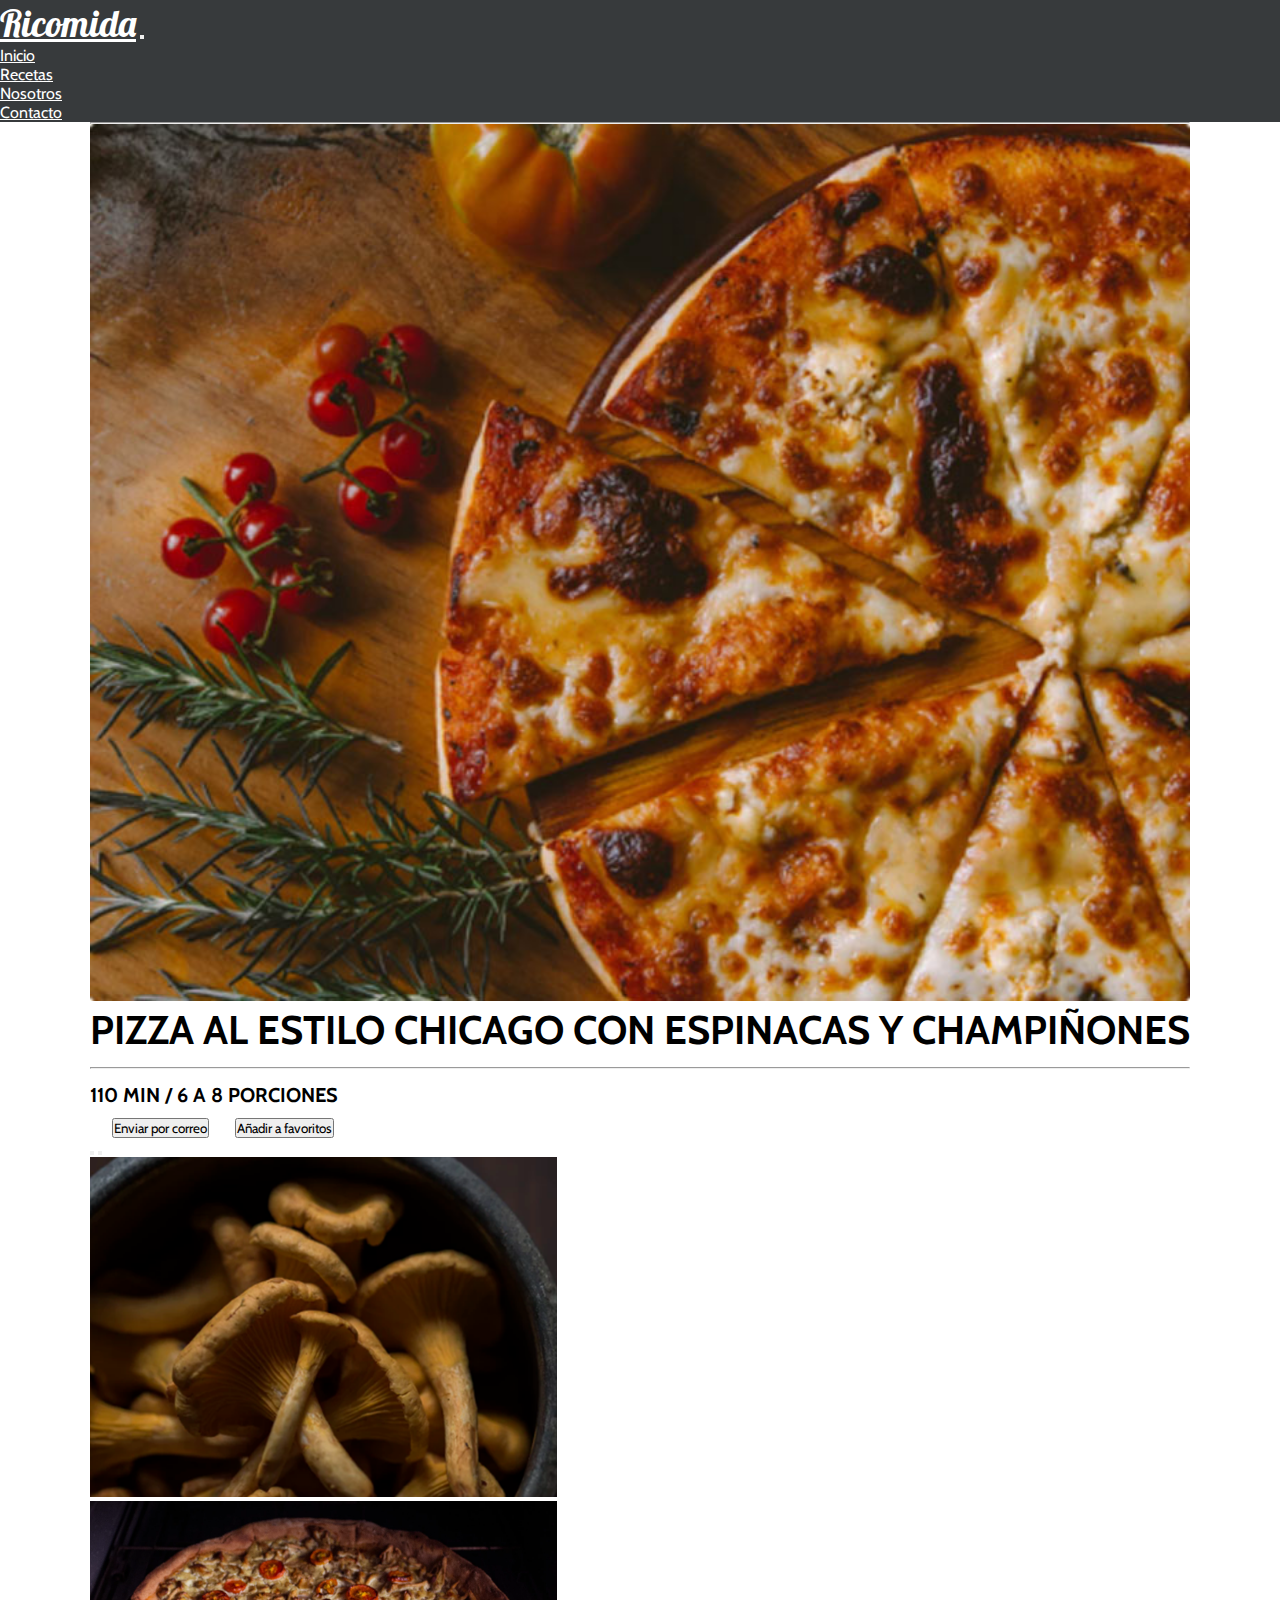
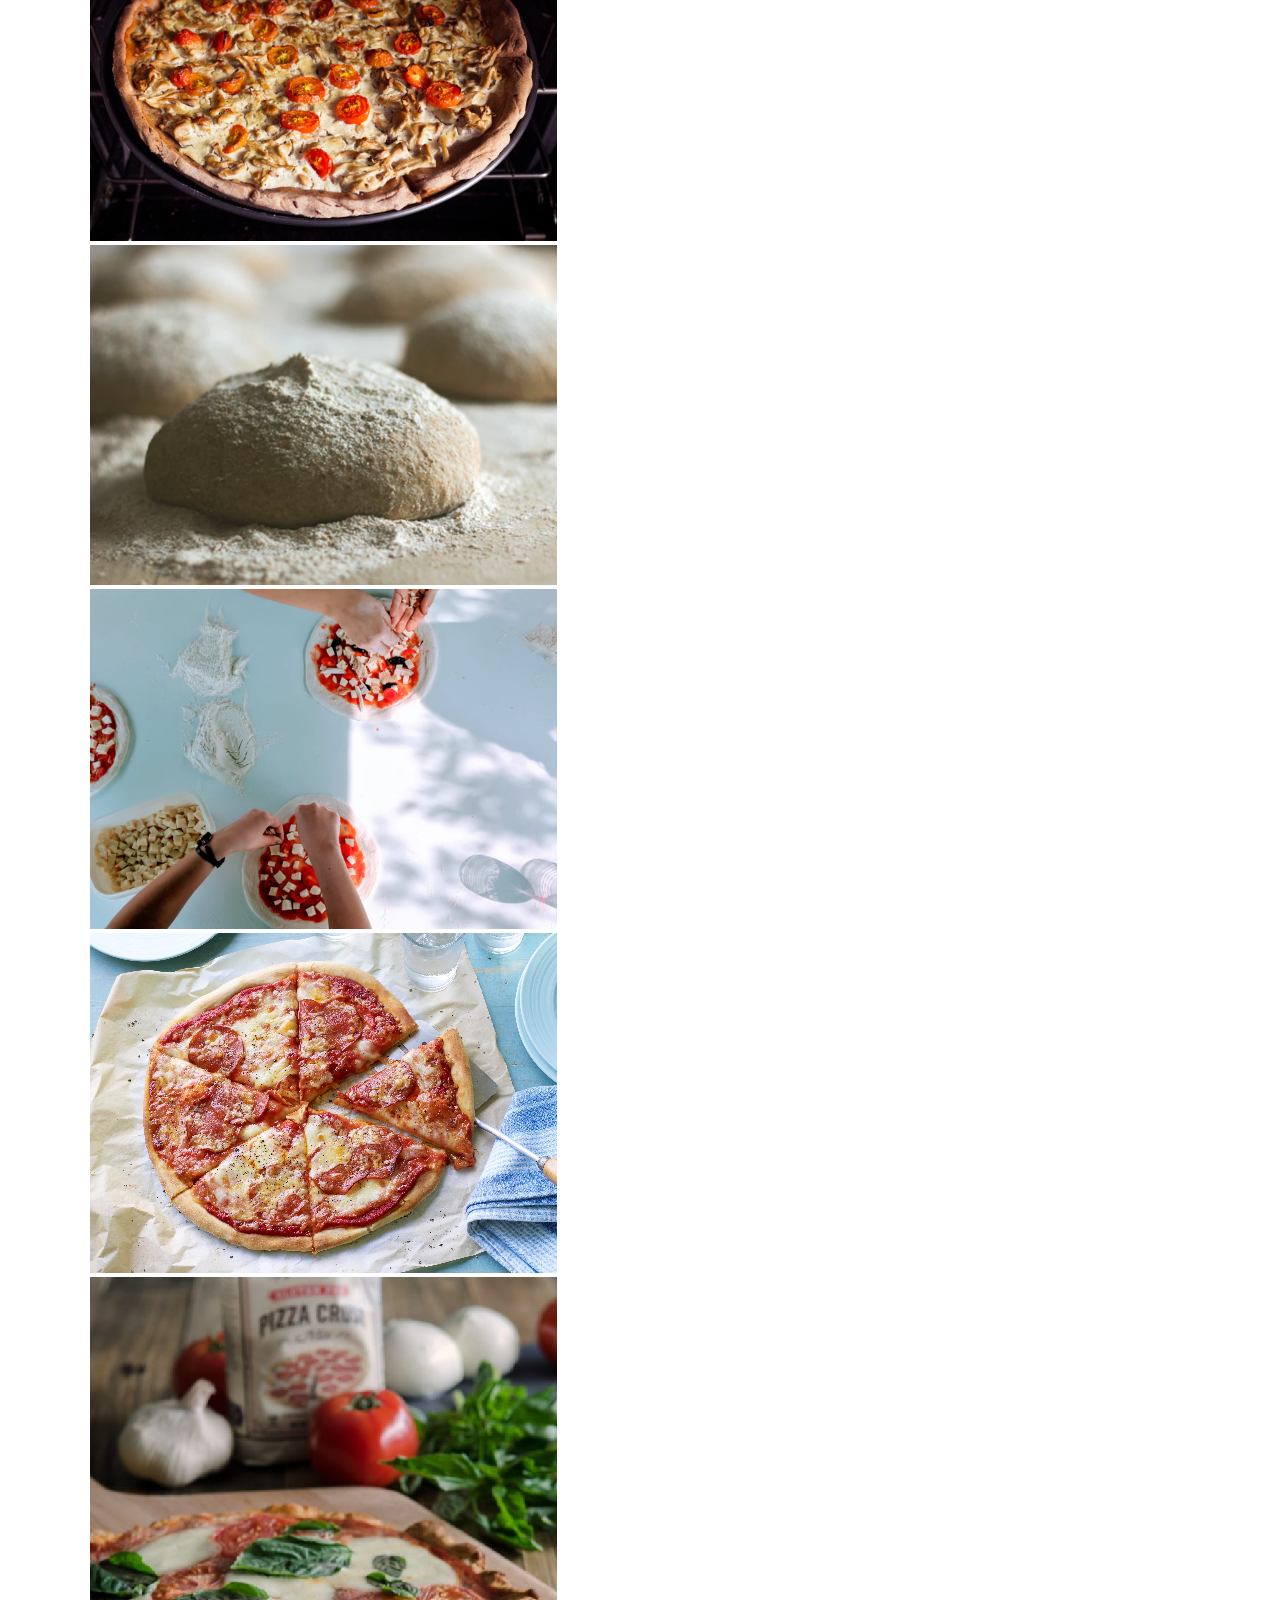
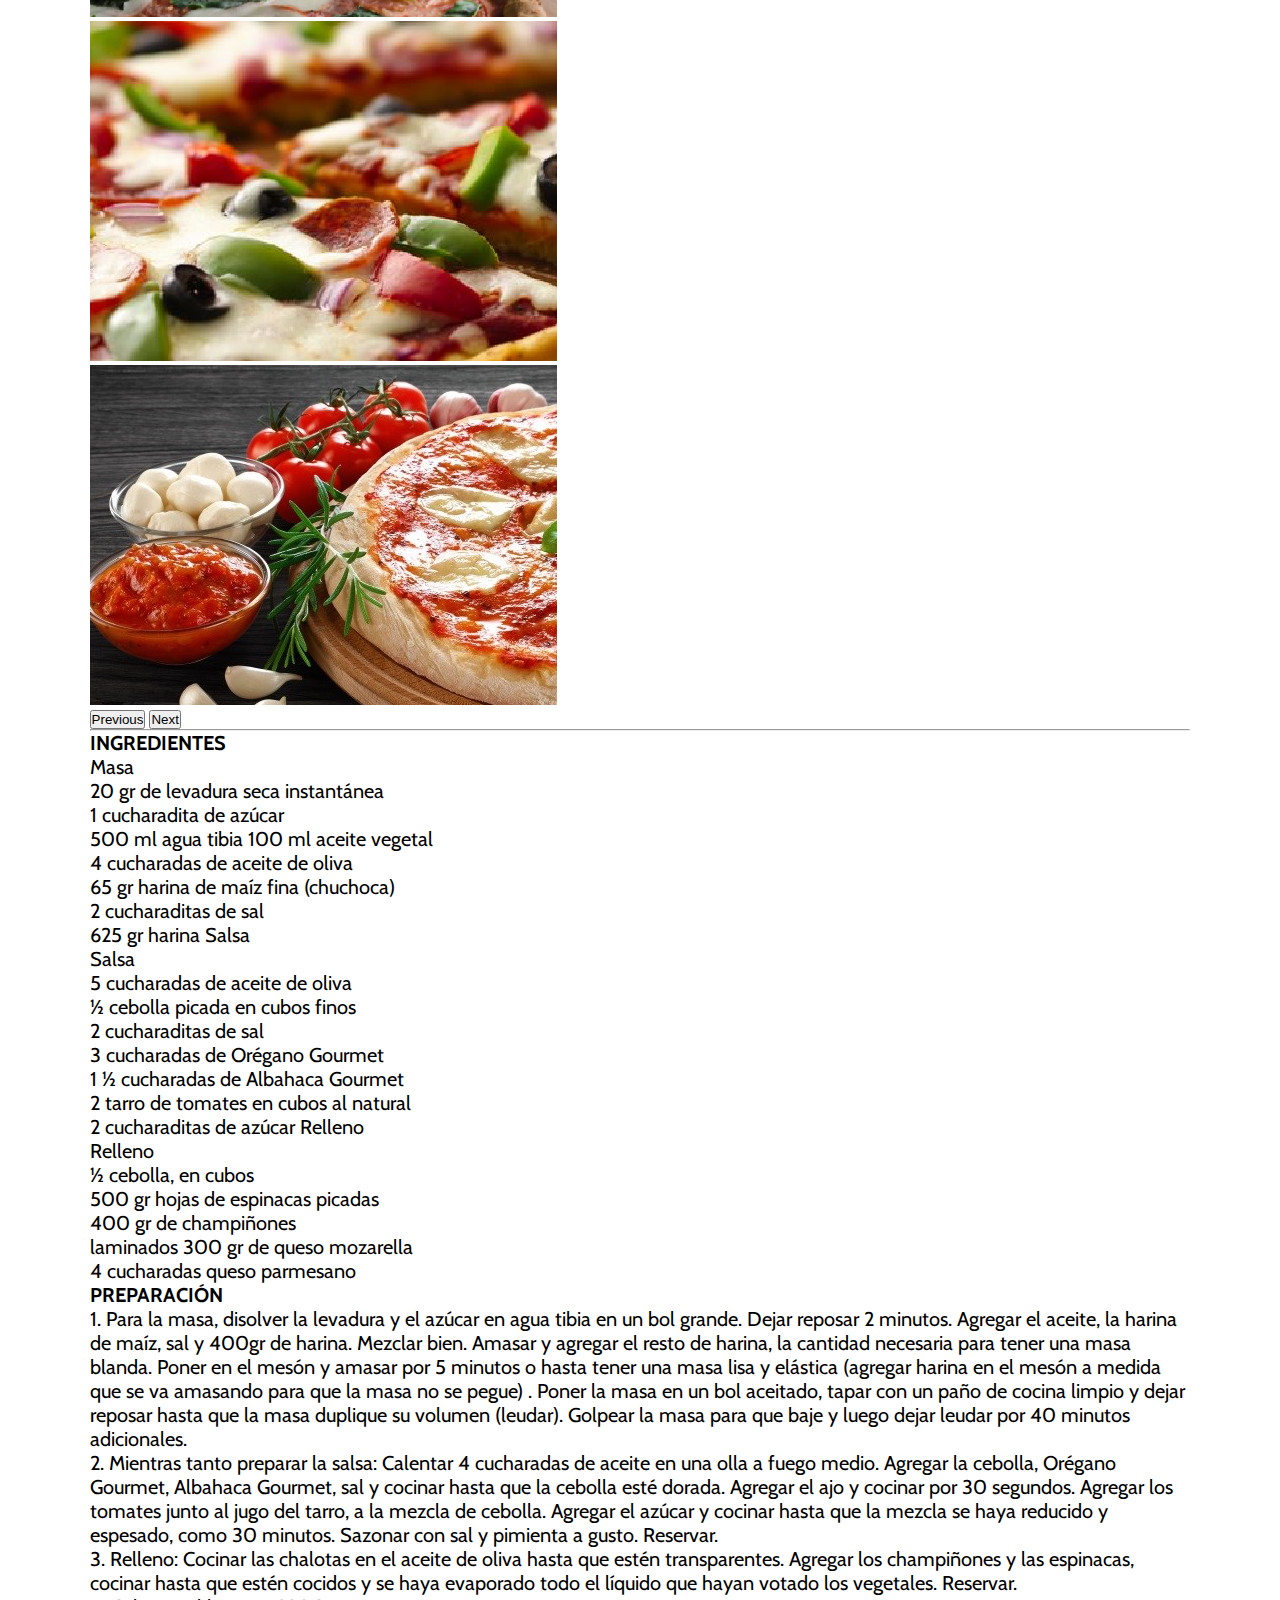
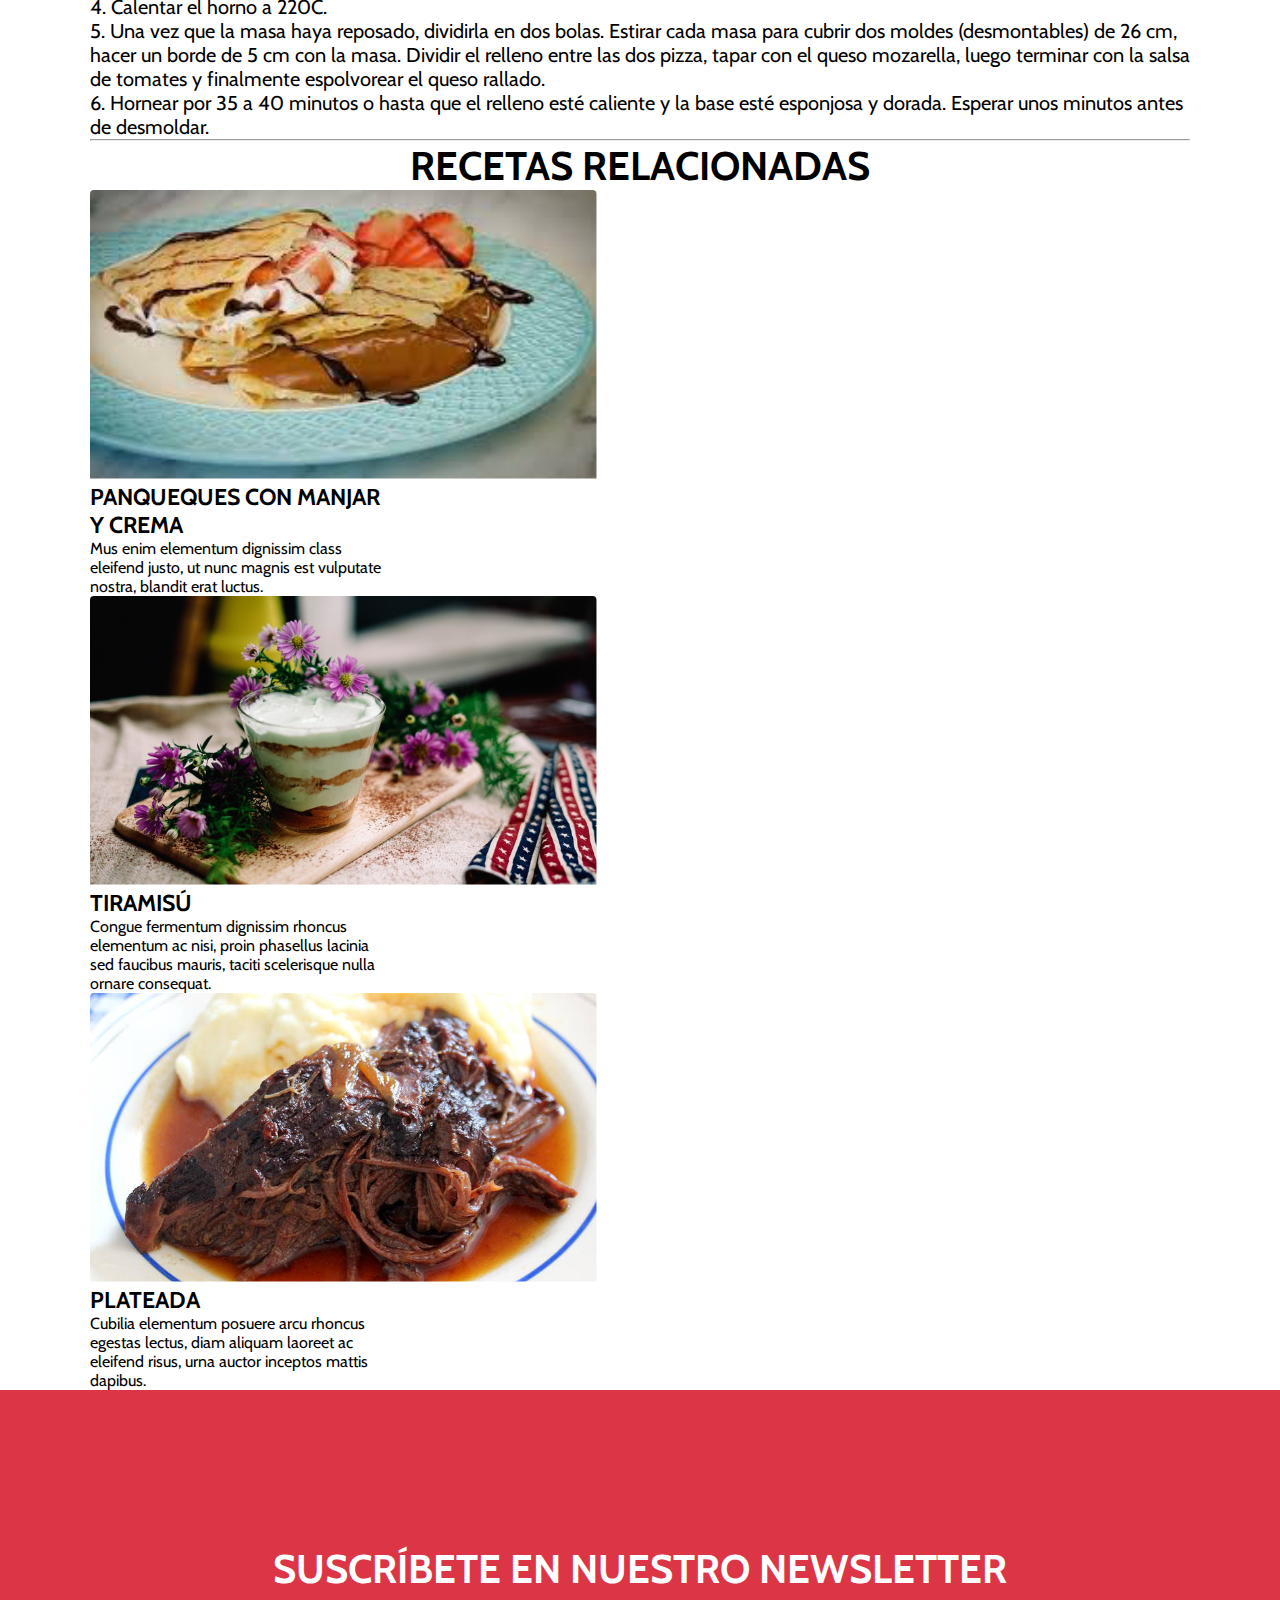
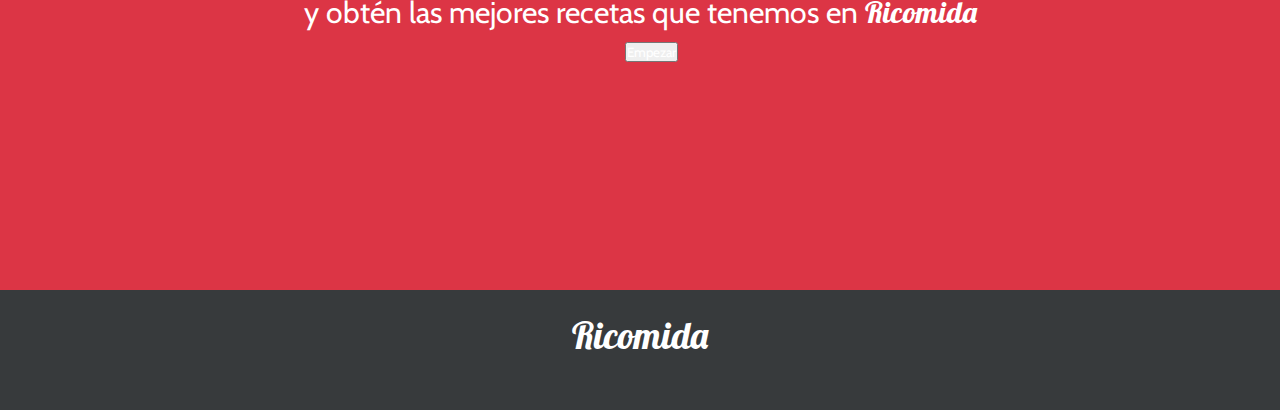
<file: index.html>
<!DOCTYPE html>
<html lang="es">

<head>
    <meta charset="UTF-8">
    <meta http-equiv="X-UA-Compatible" content="IE=edge">
    <meta name="viewport" content="width=device-width, initial-scale=1.0">
    <!-- CDN BOOTSTRAP -->
    <link href="https://cdn.jsdelivr.net/npm/bootstrap@5.1.3/dist/css/bootstrap.min.css" rel="stylesheet"
        integrity="sha384-1BmE4kWBq78iYhFldvKuhfTAU6auU8tT94WrHftjDbrCEXSU1oBoqyl2QvZ6jIW3" crossorigin="anonymous">
    <!-- GOOGLE FONTS -->
    <link href="https://fonts.googleapis.com/css2?family=Cabin&display=swap" rel="stylesheet">
    <link
        href="https://fonts.googleapis.com/css2?family=Cabin:wght@700&family=Lobster&family=Open+Sans:wght@700&family=Roboto:wght@500&display=swap"
        rel="stylesheet">
    <link href="https://fonts.googleapis.com/css2?family=Cabin:wght@700&family=Lobster&display=swap" rel="stylesheet">
    <!-- CSS -->
    <link rel="stylesheet" href="assets\css\style.css">
    <title>Ricomida</title>
</head>

<body>
    <nav class="inicio navbar navbar-expand-lg navbar-dark pe-lg-5" style="background-color: #373A3C">
        <div class="container-fluid px-lg-5 mx-lg-5 pe-4">
            <a class="navbar-brand ms-lg-5 ps-lg-5 ps-3" href="#">Ricomida</a>
            <button class="navbar-toggler" type="button" data-bs-toggle="collapse"
                data-bs-target="#navbarSupportedContent" aria-controls="navbarSupportedContent" aria-expanded="false"
                aria-label="Toggle navigation">
                <span class="navbar-toggler-icon"></span>
            </button>
            <div class="collapse navbar-collapse" id="navbarSupportedContent">
                <ul class="navbar-nav ms-auto mb-2 mb-lg-0">
                    <li class="nav-item">
                        <a class="nav-link" aria-current="page" href="#">Inicio</a>
                    </li>
                    <li class="nav-item">
                        <a class="nav-link" href="#recetas">Recetas</a>
                    </li>
                    <li class="nav-item">
                        <a class="nav-link" href="/Nosotros.html">Nosotros</a>
                    </li>
                    <li class="nav-item">
                        <a class="nav-link" href="/Contacto.html">Contacto</a>
                    </li>
                </ul>
            </div>
        </div>
    </nav>

    <!-- MENU PPAL -->
    <header>
        <div class="container pb-4">
            <div class="row">
                <div class="col-12 col-lg-6 img-fluid pt-4">
                    <hr class="hr d-lg-none">
                    <img src="assets\img\principal.jpg" class="img_ppal" alt="rico_pizza">
                </div>
                <div class="col-12 col-lg-6 pt-3 pt-lg-5">
                    <h1 class="text-center text-lg-start mt-4 mb-4 me-lg-5 pe-lg-5">PIZZA AL ESTILO CHICAGO CON
                        ESPINACAS Y CHAMPIÑONES</h1>
                    <hr class="hr_top">
                    <p class="title_2 text-center text-lg-start">110 MIN / 6 A 8 PORCIONES</p>
                    <div class="row mx-auto">
                        <div class="col ps-lg-0 pt-3">
                            <button type="button" class="btn btn-outline-secondary top-50 btn-lg ms-lg-0 enviar"
                                data-toggle="tooltip" data-placement="bottom"
                                title="Presiona para enviar a tu correo">Enviar por correo
                            </button>
                            <button type="button" class="btn btn-outline-secondary top-50 btn-lg boton1"
                                data-toggle="tooltip" data-placement="right"
                                title="Agrega esta receta a tus favoritos">Añadir a favoritos
                            </button>
                        </div>
                    </div>
                </div>
            </div>
        </div>
    </header>

    <!-- CAROUSEL -->
    <div class="container">
        <div class="row justify-content-center">
            <div class="col-lg-12 py-5 pb-0 d-none d-lg-block">
                <div id="carouselExampleIndicators" class="carousel slide" data-bs-ride="carousel">
                    <div class="carousel-indicators">
                        <button type="button" data-bs-target="#carouselExampleIndicators" data-bs-slide-to="0"
                            class="active" aria-current="true" aria-label="Slide 1"></button>
                        <button type="button" data-bs-target="#carouselExampleIndicators" data-bs-slide-to="1"
                            aria-label="Slide 2"></button>
                    </div>
                    <div class="carousel-inner">
                        <div class="carousel-item active">
                            <div class="row">
                                <div class="col-3">
                                    <img src="assets\img\slider-1.png" class="d-block w-100" alt="...">
                                </div>
                                <div class="col-3">
                                    <img src="assets\img\slider-2.png" class="d-block w-100" alt="...">
                                </div>
                                <div class="col-3">
                                    <img src="assets\img\slider-3.png" class="d-block w-100" alt="...">
                                </div>
                                <div class="col-3">
                                    <img src="assets\img\slider-4.png" class="d-block w-100" alt="...">
                                </div>
                            </div>
                        </div>
                        <div class="carousel-item">
                            <div class="row">
                                <div class="col-3">
                                    <img src="assets\img\slider-5.png" class="d-block w-100" alt="...">
                                </div>
                                <div class="col-3">
                                    <img src="assets\img\slider-6.png" class="d-block w-100" alt="...">
                                </div>
                                <div class="col-3">
                                    <img src="assets\img\slider-7.png" class="d-block w-100" alt="...">
                                </div>
                                <div class="col-3">
                                    <img src="assets\img\slider-8.png" class="d-block w-100" alt="...">
                                </div>
                            </div>
                        </div>
                    </div>
                    <button class="carousel-control-prev" type="button" data-bs-target="#carouselExampleIndicators"
                        data-bs-slide="prev">
                        <span class="carousel-control-prev-icon" aria-hidden="true"></span>
                        <span class="visually-hidden">Previous</span>
                    </button>
                    <button class="carousel-control-next" type="button" data-bs-target="#carouselExampleIndicators"
                        data-bs-slide="next">
                        <span class="carousel-control-next-icon" aria-hidden="true"></span>
                        <span class="visually-hidden">Next</span>
                    </button>
                </div>
            </div>
        </div>
    </div>

    <!-- RECETA -->
    <section id="recetas">
        <div class="container pt-5">
            <div class="row">
                <hr class="d-none d-lg-block">
                <div class="col-lg-6 pt-3">
                    <p class="ingredientes border-bottom pb-2 border-dark col-3">INGREDIENTES</p>
                    <p class="subtitle mt-4 mb-4">Masa</p>
                    <ul class=receta1>
                        <li>20 gr de levadura seca instantánea</li>
                        <li>1 cucharadita de azúcar </li>
                        <li>500 ml agua tibia 100 ml aceite vegetal </li>
                        <li>4 cucharadas de aceite de oliva </li>
                        <li>65 gr harina de maíz fina (chuchoca)</li>
                        <li>2 cucharaditas de sal </li>
                        <li>625 gr harina Salsa </li>
                    </ul>
                    <p class="subtitle">Salsa</p>
                    <ul class="receta1">
                        <li>5 cucharadas de aceite de oliva </li>
                        <li>½ cebolla picada en cubos finos</li>
                        <li>2 cucharaditas de sal</li>
                        <li>3 cucharadas de Orégano Gourmet </li>
                        <li>1 ½ cucharadas de Albahaca Gourmet</li>
                        <li>2 tarro de tomates en cubos al natural </li>
                        <li>2 cucharaditas de azúcar Relleno </li>
                    </ul>
                    <p class="subtitle">Relleno</p>
                    <ul class="receta1">
                        <li>½ cebolla, en cubos</li>
                        <li>500 gr hojas de espinacas picadas </li>
                        <li>400 gr de champiñones</li>
                        <li>laminados 300 gr de queso mozarella</li>
                        <li>4 cucharadas queso parmesano </li>
                    </ul>
                </div>
                <div class="col-lg-6 pt-3">
                    <p class="preparacion border-bottom pb-2 border-dark col-3">PREPARACIÓN</p>
                    <ul class="receta1 mt-5">
                        <li class="mb-5">1. Para la masa, disolver la levadura y el azúcar en agua tibia en un bol
                            grande. Dejar reposar 2 minutos. Agregar el aceite, la harina de maíz, sal y 400gr de
                            harina. Mezclar bien. Amasar y agregar el resto de harina, la cantidad necesaria para tener
                            una masa blanda. Poner en el mesón y amasar por 5 minutos o hasta tener una masa lisa y
                            elástica (agregar harina en el mesón a medida que se va amasando para que la masa no se
                            pegue) . Poner la masa en un bol aceitado, tapar con un paño de cocina limpio y dejar
                            reposar hasta que la masa duplique su volumen (leudar). Golpear la masa para que baje y
                            luego dejar leudar por 40 minutos adicionales.
                        </li>
                        <li class="mb-5">2. Mientras tanto preparar la salsa: Calentar 4 cucharadas de aceite en una
                            olla a fuego medio. Agregar la cebolla, Orégano Gourmet, Albahaca Gourmet, sal y cocinar
                            hasta que la cebolla esté dorada. Agregar el ajo y cocinar por 30 segundos. Agregar los
                            tomates junto al jugo del tarro, a la mezcla de cebolla. Agregar el azúcar y cocinar hasta
                            que la mezcla se haya reducido y espesado, como 30 minutos. Sazonar con sal y pimienta a
                            gusto. Reservar. </li>
                        <li class="mb-5">3. Relleno: Cocinar las chalotas en el aceite de oliva hasta que estén
                            transparentes. Agregar los champiñones y las espinacas, cocinar hasta que estén cocidos y se
                            haya evaporado todo el líquido que hayan votado los vegetales. Reservar. </li>
                        <li class="mb-5">4. Calentar el horno a 220C.</li>
                        <li class="mb-5">5. Una vez que la masa haya reposado, dividirla en dos bolas. Estirar cada masa
                            para cubrir dos moldes (desmontables) de 26 cm, hacer un borde de 5 cm con la masa. Dividir
                            el relleno entre las dos pizza, tapar con el queso mozarella, luego terminar con la salsa de
                            tomates y finalmente espolvorear el queso rallado. </li>
                        <li class="mb-5">6. Hornear por 35 a 40 minutos o hasta que el relleno esté caliente y la base
                            esté esponjosa y dorada. Esperar unos minutos antes de desmoldar.</li>
                    </ul>
                </div>
            </div>
        </div>
    </section>

    <!-- TARJETAS -->
    <section>
        <div class="container">
            <hr>
            <p class="tarj_titulo col-12 mb-5 mt-2 pb-2 ">RECETAS RELACIONADAS</p>
            <div class="row">
                <div class="d-flex tarjeta1 col-lg-4 pb-4 justify-content-center">
                    <div class="card" style="width: 19rem;">
                        <img src="assets\img\recipe-card-1.png" class="img_receta1 card-img-top" alt="panqueques">
                        <div class="card-body">
                            <h5 class="card-title1">PANQUEQUES CON MANJAR Y CREMA</h5>
                            <p class="card-text1">Mus enim elementum dignissim class eleifend justo, ut nunc magnis est
                                vulputate nostra, blandit erat luctus.</p>
                        </div>
                    </div>
                </div>

                <div class="d-flex tarjeta2 col-lg-4 pb-4 justify-content-center">
                    <div class="card" style="width: 19rem;">
                        <img src="assets\img\recipe-card-2.png" class="img_receta2 card-img-top" alt="tiramisu">
                        <div class="card-body">
                            <h5 class="card-title2 pb-1">TIRAMISÚ</h5>
                            <p class="card-text2">Congue fermentum dignissim rhoncus elementum ac nisi, proin phasellus
                                lacinia sed faucibus mauris, taciti scelerisque nulla ornare consequat.</p>
                        </div>
                    </div>
                </div>
                <div class="d-flex tarjeta3 col-lg-4 pb-4 justify-content-center">
                    <div class="card" style="width: 19rem;">
                        <img src="assets\img\recipe-card-3.png" class="img_receta3 card-img-top" alt="plateada">
                        <div class="card-body">
                            <h5 class="card-title3 pb-1">PLATEADA</h5>
                            <p class="card-text3">Cubilia elementum posuere arcu rhoncus egestas lectus, diam aliquam
                                laoreet ac eleifend risus, urna auctor inceptos mattis dapibus.</p>
                        </div>
                    </div>
                </div>
            </div>
        </div>
    </section>

    <!--  NEWSLETTER -->
    <section id="newsletter">
        <div class="container ">
            <div class="col-lg-12">
                <p class="text_news mb-0">SUSCRÍBETE EN NUESTRO NEWSLETTER</p>
            </div>
            <div class="col-lg-12">
                <p class="text_news2 text-center">y obtén las mejores recetas que tenemos en
                    <span class="logo_footer">Ricomida</span>
                </p>
            </div>
            <div class="col boton">
                <button type="button" class="boton btn btn-outline-light mx-auto col-12 col-lg-3">Empezar</button>
            </div>
        </div>
    </section>
    <footer>
        <div class="container">
            <div class="col-12">
                <p class="texto_footer pt-4 ">Ricomida</p>
            </div>
        </div>
    </footer>

    <!-- BOOTSTRAP JS -->
    <script src="https://cdn.jsdelivr.net/npm/@popperjs/core@2.10.2/dist/umd/popper.min.js"
        integrity="sha384-7+zCNj/IqJ95wo16oMtfsKbZ9ccEh31eOz1HGyDuCQ6wgnyJNSYdrPa03rtR1zdB"
        crossorigin="anonymous"></script>
    <script src="https://cdn.jsdelivr.net/npm/bootstrap@5.1.3/dist/js/bootstrap.min.js"
        integrity="sha384-QJHtvGhmr9XOIpI6YVutG+2QOK9T+ZnN4kzFN1RtK3zEFEIsxhlmWl5/YESvpZ13"
        crossorigin="anonymous"></script>
    <!-- CDN JQUERY -->
    <script src="https://code.jquery.com/jquery-3.6.0.min.js"
        integrity="sha256-/xUj+3OJU5yExlq6GSYGSHk7tPXikynS7ogEvDej/m4=" crossorigin="anonymous"></script>
    <!--MI SCRIPT-->
    <script src="assets\js\script.js"></script>
</body>

</html>
</file>
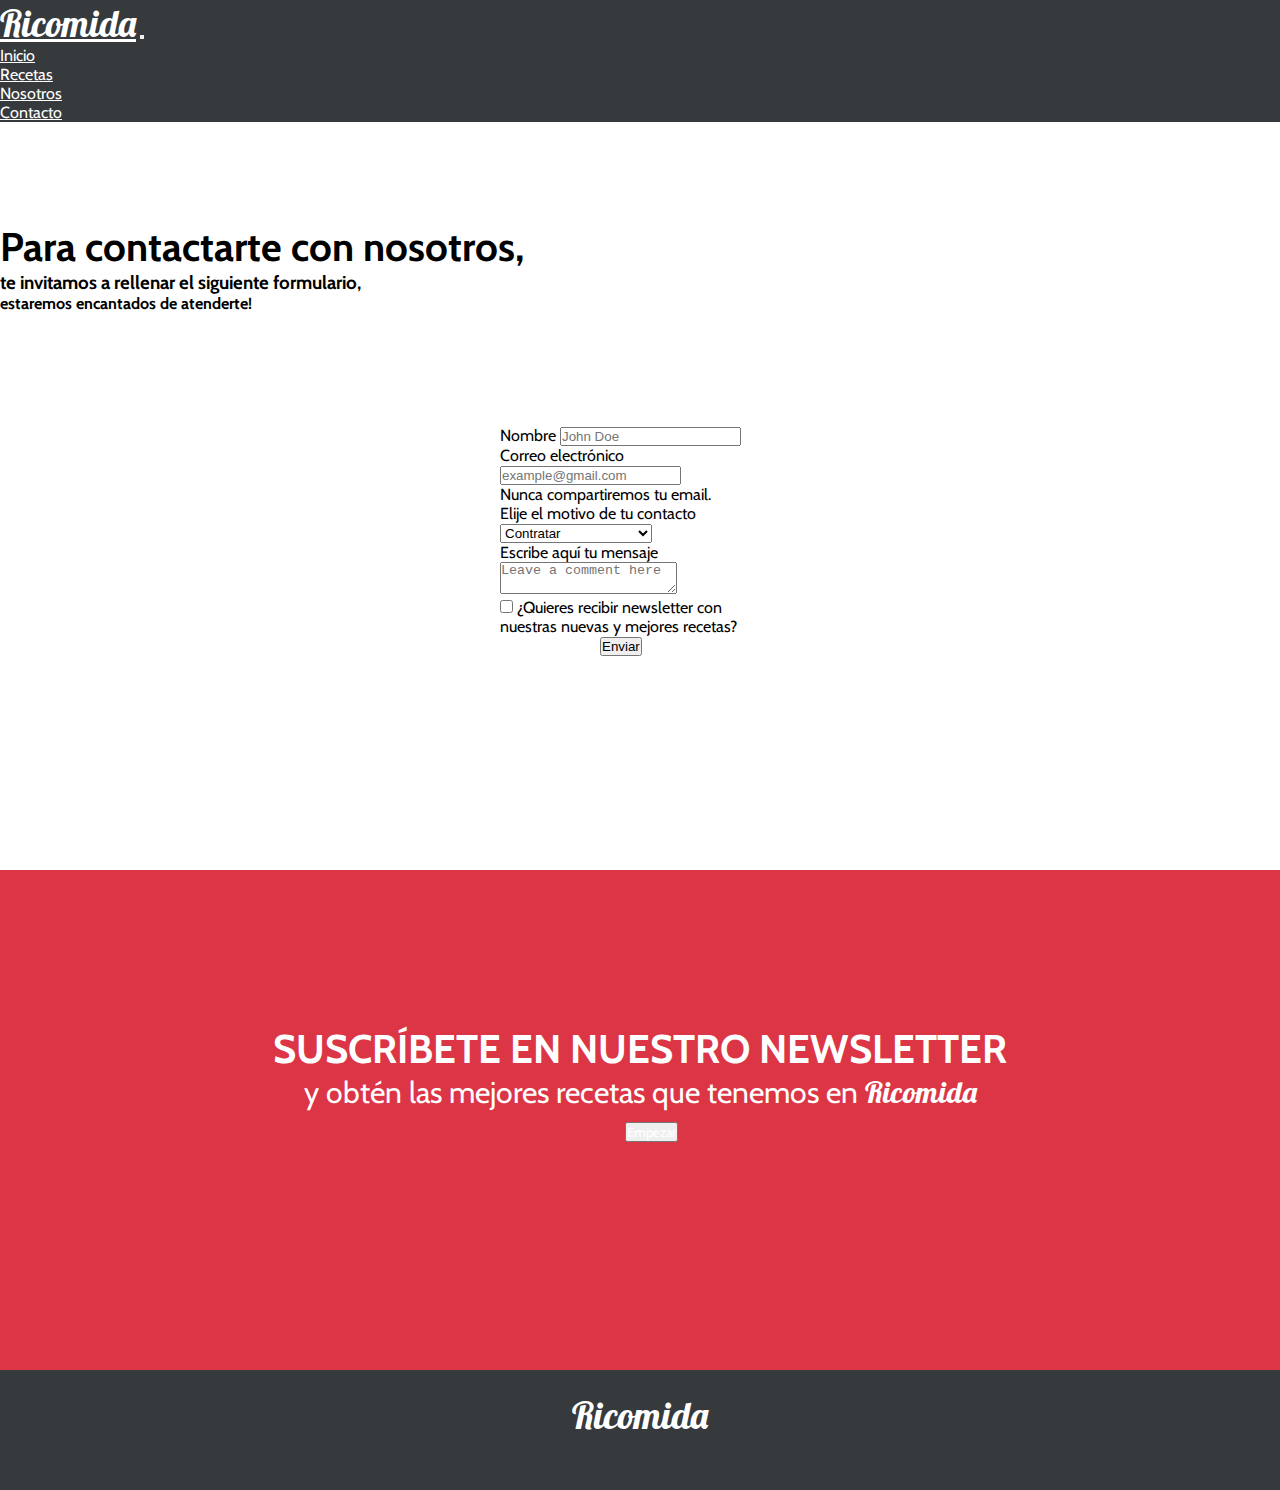
<file: Contacto.html>
<!DOCTYPE html>
<html lang="es">
<head>
    <meta charset="UTF-8">
    <meta http-equiv="X-UA-Compatible" content="IE=edge">
    <meta name="viewport" content="width=device-width, initial-scale=1.0">
    <!-- CDN BOOTSTRAP -->
    <link href="https://cdn.jsdelivr.net/npm/bootstrap@5.1.3/dist/css/bootstrap.min.css" rel="stylesheet"
        integrity="sha384-1BmE4kWBq78iYhFldvKuhfTAU6auU8tT94WrHftjDbrCEXSU1oBoqyl2QvZ6jIW3" crossorigin="anonymous">
    <!-- GOOGLE FONTS -->
    <link href="https://fonts.googleapis.com/css2?family=Cabin&display=swap" rel="stylesheet">
    <link
        href="https://fonts.googleapis.com/css2?family=Cabin:wght@700&family=Lobster&family=Open+Sans:wght@700&family=Roboto:wght@500&display=swap"
        rel="stylesheet">
    <link href="https://fonts.googleapis.com/css2?family=Cabin:wght@700&family=Lobster&display=swap" rel="stylesheet">
    <!-- CSS -->
    <link rel="stylesheet" href="assets\css\style.css">
    <title>Ricomida-Contacto</title>
</head>
<body>
    <nav class="inicio navbar navbar-expand-lg navbar-dark pe-md-5" style="background-color: #373A3C">
        <div class="container-fluid px-md-5 mx-md-5 pe-4">
            <a class="navbar-brand ms-md-5 ps-md-5 ps-3" href="#">Ricomida</a>
            <button class="navbar-toggler" type="button" data-bs-toggle="collapse"
                data-bs-target="#navbarSupportedContent" aria-controls="navbarSupportedContent" aria-expanded="false"
                aria-label="Toggle navigation">
                <span class="navbar-toggler-icon"></span>
            </button>
            <div class="collapse navbar-collapse" id="navbarSupportedContent">
                <ul class="navbar-nav ms-auto mb-2 mb-lg-0">
                    <li class="nav-item">
                        <a class="nav-link" aria-current="page" href="/index.html">Inicio</a>
                    </li>
                    <li class="nav-item">
                        <a class="nav-link" href="/index.html">Recetas</a>
                    </li>
                    <li class="nav-item">
                        <a class="nav-link" href="/Nosotros.html">Nosotros</a>
                    </li>
                    <li class="nav-item">
                        <a class="nav-link" href="/Contacto.html">Contacto</a>
                    </li>
                </ul>
            </div>
        </div>
    </nav>
    <section class="tituloForm text-center">
        <h1>Para contactarte con nosotros,</h1>
        <h3>te invitamos a rellenar el siguiente formulario, </h3>
        <h4>estaremos encantados de atenderte!</h4>
    </section>
    <form>
        <div class="mb-3">
            <label for="exampleInputEmail1" class="form-label">Nombre</label>
            <input type="email" class="form-control" id="exampleInputEmail1" aria-describedby="emailHelp" placeholder="John Doe">
          </div>
        <div class="mb-3">
          <label for="exampleInputEmail1" class="form-label">Correo electrónico</label>
          <input type="email" class="form-control" id="exampleInputEmail1" aria-describedby="emailHelp" placeholder="example@gmail.com">
          <div id="emailHelp" class="form-text">Nunca compartiremos tu email.</div>
        </div>
        <div class="mb-3">
            <label for="disabledSelect" class="form-label">Elije el motivo de tu contacto</label>
            <select id="disabledSelect" class="form-select">
              <option>Contratar</option>
              <option>Consulta</option>
              <option>Opinión</option>
              <option>Trabajar con nosotros</option>
            </select>
          </div>
        <div class="mb-3">
            <label for="disabledSelect" class="form-label">Escribe aquí tu mensaje</label>
            <div class="form-floating">
                <textarea class="form-control" placeholder="Leave a comment here" id="floatingTextarea"></textarea>
                <label for="floatingTextarea" placeholder="Leave a comment here"></label>
            </div>
        </div>
        <div class="mb-3 form-check">
          <input type="checkbox" class="form-check-input" id="exampleCheck1">
          <label class="form-check-label" for="exampleCheck1">¿Quieres recibir newsletter con nuestras nuevas y mejores recetas?</label>
        </div>
        <button type="button" class="contacto bg-danger top-50 btn-lg ms-md-0 mt-3" title="Presiona para enviar a tu correo">Enviar
        </button>
    </form>
    <!--  NEWSLETTER -->
    <section id="newsletter">
        <div class="container ">
            <div class="col-md-12">
                <p class="text_news mb-0">SUSCRÍBETE EN NUESTRO NEWSLETTER</p>
            </div>
            <div class="col-md-12">
                <p class="text_news2 text-center">y obtén las mejores recetas que tenemos en
                    <span class="logo_footer">Ricomida</span>
                </p>
            </div>
            <div class="col boton">
                <button type="button" class="boton btn btn-outline-light mx-auto col-12 col-md-3">Empezar</button>
            </div>
        </div>
    </section>
    <footer>
        <div class="container">
            <div class="col-12">
                <p class="texto_footer pt-4 ">Ricomida</p>
            </div>
        </div>
    </footer>


    <!-- BOOTSTRAP JS -->
    <script src="https://cdn.jsdelivr.net/npm/@popperjs/core@2.10.2/dist/umd/popper.min.js"
        integrity="sha384-7+zCNj/IqJ95wo16oMtfsKbZ9ccEh31eOz1HGyDuCQ6wgnyJNSYdrPa03rtR1zdB"
        crossorigin="anonymous"></script>
    <script src="https://cdn.jsdelivr.net/npm/bootstrap@5.1.3/dist/js/bootstrap.min.js"
        integrity="sha384-QJHtvGhmr9XOIpI6YVutG+2QOK9T+ZnN4kzFN1RtK3zEFEIsxhlmWl5/YESvpZ13"
        crossorigin="anonymous"></script>
    <!-- CDN JQUERY -->
    <script src="https://code.jquery.com/jquery-3.6.0.min.js"
        integrity="sha256-/xUj+3OJU5yExlq6GSYGSHk7tPXikynS7ogEvDej/m4=" crossorigin="anonymous"></script>
    <!--MI SCRIPT-->
    <script src="assets\js\script.js"></script>
    
</body>
</html>
</file>
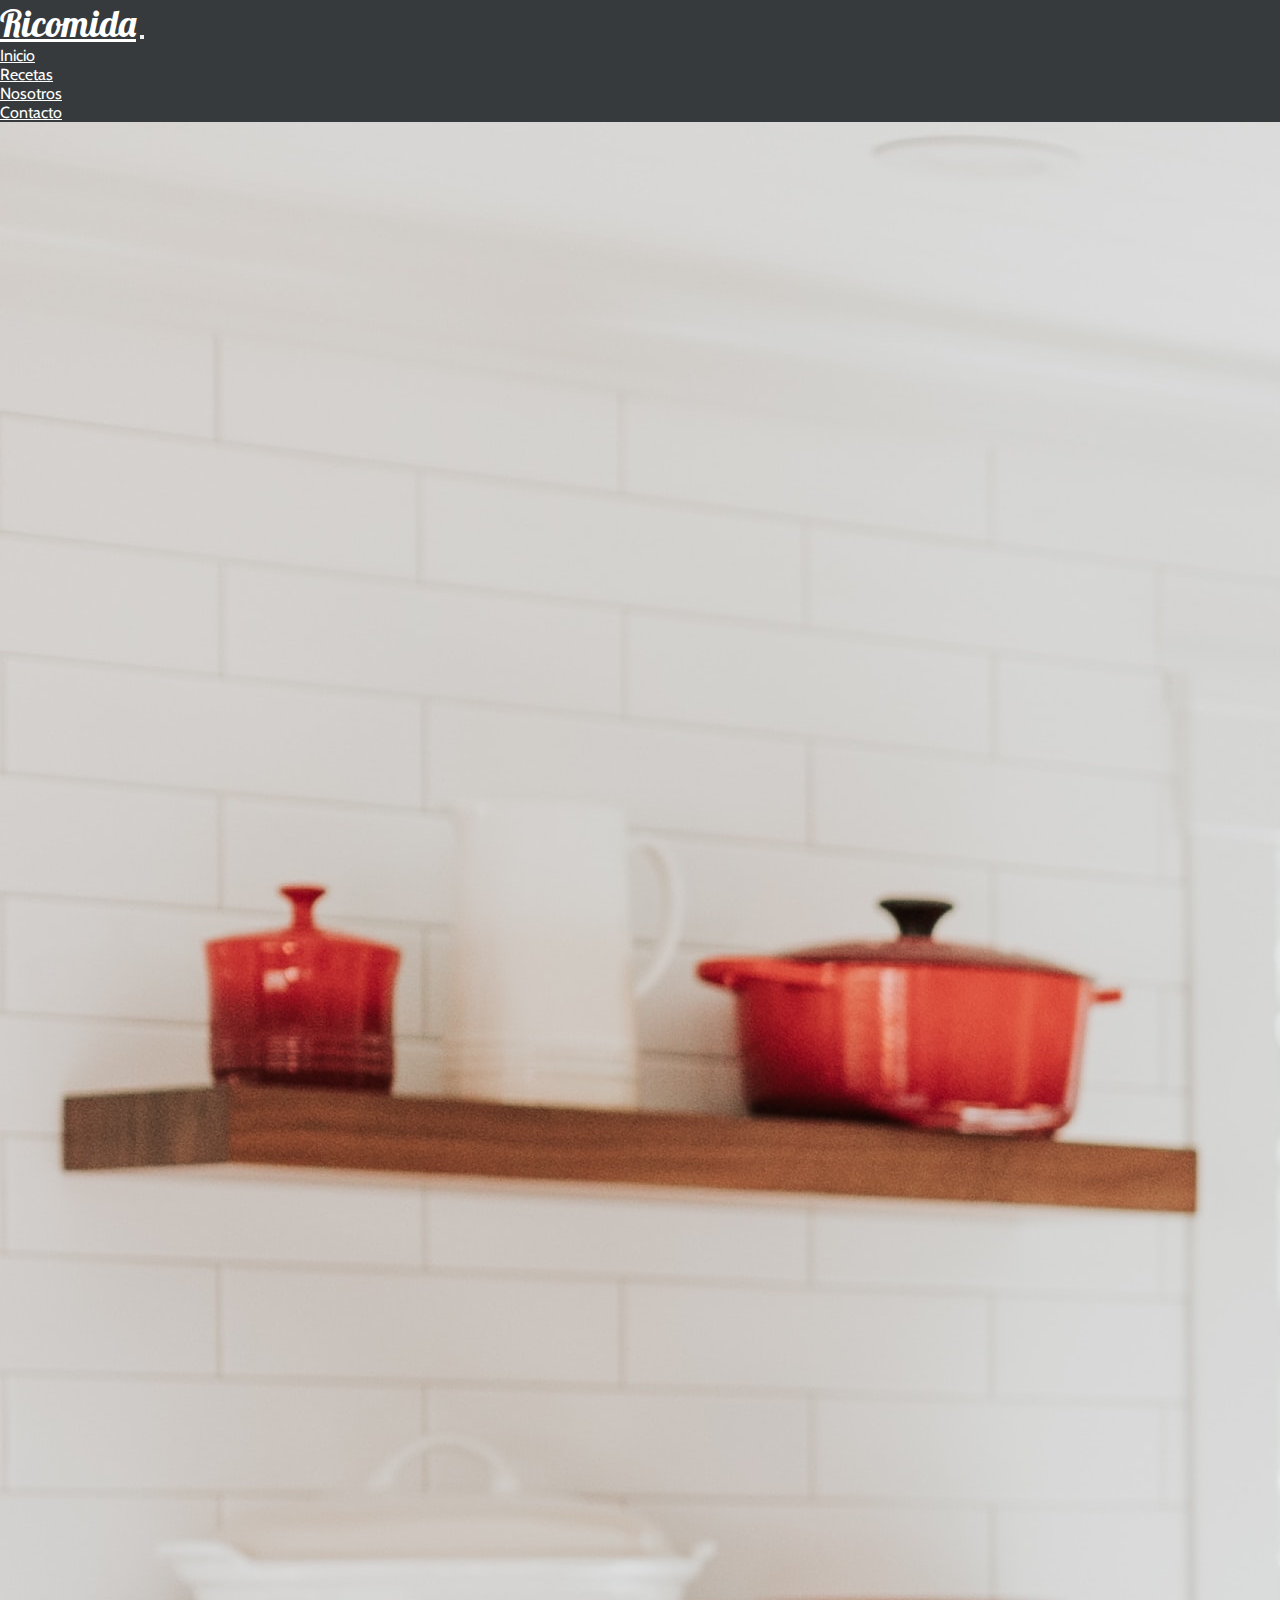
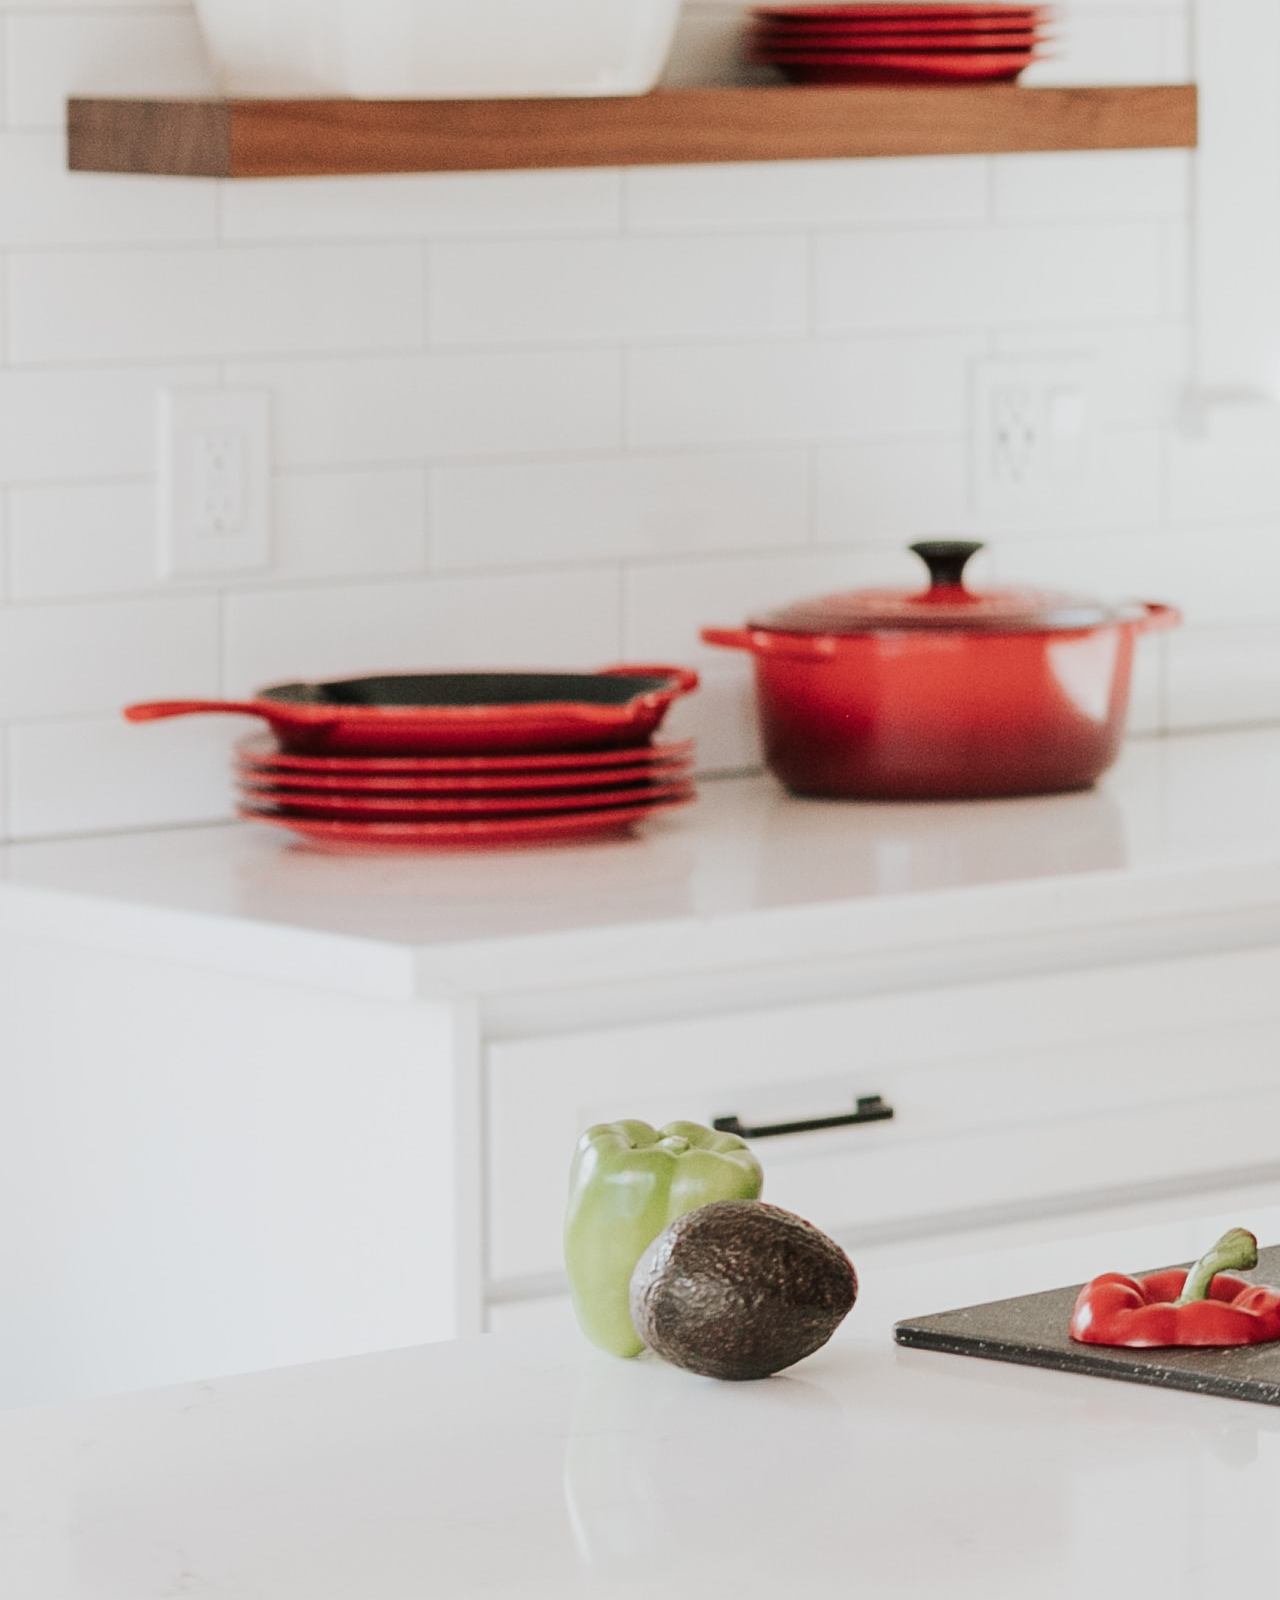
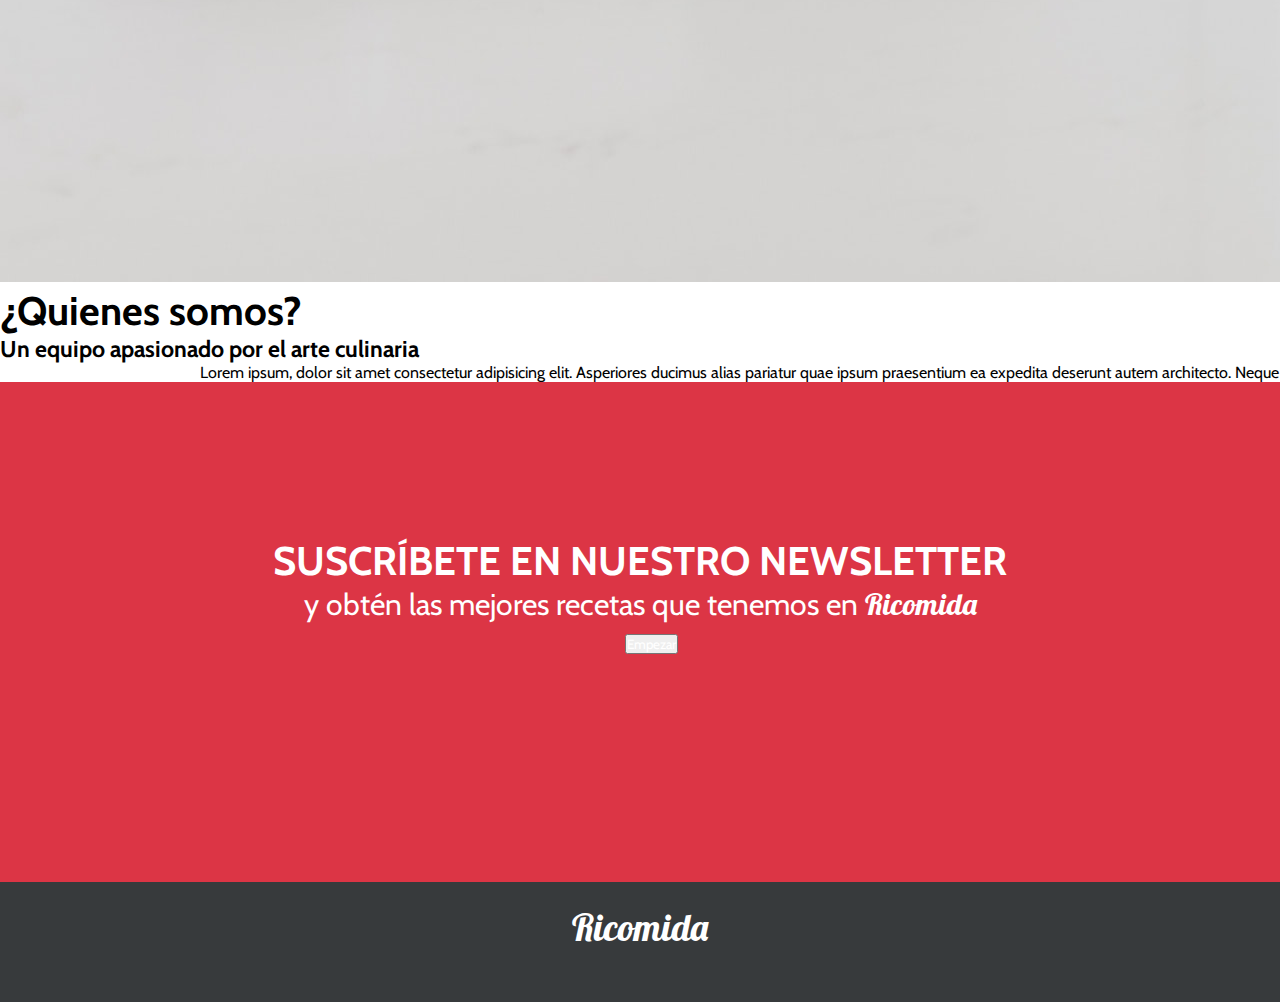
<file: Nosotros.html>
<!DOCTYPE html>
<html lang="es">
<head>
    <meta charset="UTF-8">
    <meta http-equiv="X-UA-Compatible" content="IE=edge">
    <meta name="viewport" content="width=device-width, initial-scale=1.0">
    <!-- CDN BOOTSTRAP -->
    <link href="https://cdn.jsdelivr.net/npm/bootstrap@5.1.3/dist/css/bootstrap.min.css" rel="stylesheet"
        integrity="sha384-1BmE4kWBq78iYhFldvKuhfTAU6auU8tT94WrHftjDbrCEXSU1oBoqyl2QvZ6jIW3" crossorigin="anonymous">
    <!-- GOOGLE FONTS -->
    <link href="https://fonts.googleapis.com/css2?family=Cabin&display=swap" rel="stylesheet">
    <link
        href="https://fonts.googleapis.com/css2?family=Cabin:wght@700&family=Lobster&family=Open+Sans:wght@700&family=Roboto:wght@500&display=swap"
        rel="stylesheet">
    <link href="https://fonts.googleapis.com/css2?family=Cabin:wght@700&family=Lobster&display=swap" rel="stylesheet">
    <!-- CSS -->
    <link rel="stylesheet" href="assets\css\style.css">
    <title>Ricomida-Nosotros</title>
</head>
<body>
    <nav class="inicio navbar navbar-expand-lg navbar-dark pe-md-5" style="background-color: #373A3C">
        <div class="container-fluid px-md-5 mx-md-5 pe-4">
            <a class="navbar-brand ms-md-5 ps-md-5 ps-3" href="#">Ricomida</a>
            <button class="navbar-toggler" type="button" data-bs-toggle="collapse"
                data-bs-target="#navbarSupportedContent" aria-controls="navbarSupportedContent" aria-expanded="false"
                aria-label="Toggle navigation">
                <span class="navbar-toggler-icon"></span>
            </button>
            <div class="collapse navbar-collapse" id="navbarSupportedContent">
                <ul class="navbar-nav ms-auto mb-2 mb-lg-0">
                    <li class="nav-item">
                        <a class="nav-link" aria-current="page" href="/index.html">Inicio</a>
                    </li>
                    <li class="nav-item">
                        <a class="nav-link" href="/index.html">Recetas</a>
                    </li>
                    <li class="nav-item">
                        <a class="nav-link" href="">Nosotros</a>
                    </li>
                    <li class="nav-item">
                        <a class="nav-link" href="/Contacto.html">Contacto</a>
                    </li>
                </ul>
            </div>
        </div>
    </nav>
    <!-- <section>
        <div class="cardUs" style="max-width: 1240px;">
            <div class="row g-0">
            <div class="col-md-4">
                <img src="assets\img\nosotros.jpg" class="imageUs img-fluid rounded-start" alt="nosotros">
            </div>
            <div class="col-md-8">
                <div class="card-bodyUs">
                <h5 class="card-titleUs">Apasionados por el arte culinaria</h5>
                <p class="card-text">Lorem ipsum dolor sit amet consectetur adipisicing elit. Sit, libero. Impedit optio molestiae enim, deleniti alias vero rem suscipit aperiam, cumque doloremque sit magni. Distinctio fugiat enim voluptatum sed eos.</p>
                <p class="card-text"><small class="text-muted">Last updated 3 mins ago</small></p>
                </div>
            </div>
            </div>
        </div>
    </section> -->

    <div class="card text-bg-dark">
        <img src="assets\img\nosotros.jpg" class="card-img" alt="...">
        <div class="card-img-overlay">
          <h1 class="card-titleUs text-center mt-4">¿Quienes somos?</h1>
          <h3 class="card-title2 text-center mt-2">Un equipo apasionado por el arte culinaria</h3>
          <p class="card-textUs text-center text-secondary mt-2">Lorem ipsum, dolor sit amet consectetur adipisicing elit. Asperiores ducimus alias pariatur quae ipsum praesentium ea expedita deserunt autem architecto. Neque explicabo libero unde repellat sit itaque 
        </div>
      </div>
    
    <!--  NEWSLETTER -->
    <section id="newsletter">
        <div class="container ">
            <div class="col-md-12">
                <p class="text_news mb-0">SUSCRÍBETE EN NUESTRO NEWSLETTER</p>
            </div>
            <div class="col-md-12">
                <p class="text_news2 text-center">y obtén las mejores recetas que tenemos en
                    <span class="logo_footer">Ricomida</span>
                </p>
            </div>
            <div class="col boton">
                <button type="button" class="boton btn btn-outline-light mx-auto col-12 col-md-3">Empezar</button>
            </div>
        </div>
    </section>
    <footer>
        <div class="container">
            <div class="col-12">
                <p class="texto_footer pt-4 ">Ricomida</p>
            </div>
        </div>
    </footer>


    <!-- BOOTSTRAP JS -->
    <script src="https://cdn.jsdelivr.net/npm/@popperjs/core@2.10.2/dist/umd/popper.min.js"
        integrity="sha384-7+zCNj/IqJ95wo16oMtfsKbZ9ccEh31eOz1HGyDuCQ6wgnyJNSYdrPa03rtR1zdB"
        crossorigin="anonymous"></script>
    <script src="https://cdn.jsdelivr.net/npm/bootstrap@5.1.3/dist/js/bootstrap.min.js"
        integrity="sha384-QJHtvGhmr9XOIpI6YVutG+2QOK9T+ZnN4kzFN1RtK3zEFEIsxhlmWl5/YESvpZ13"
        crossorigin="anonymous"></script>
    <!-- CDN JQUERY -->
    <script src="https://code.jquery.com/jquery-3.6.0.min.js"
        integrity="sha256-/xUj+3OJU5yExlq6GSYGSHk7tPXikynS7ogEvDej/m4=" crossorigin="anonymous"></script>
    <!--MI SCRIPT-->
    <script src="assets\js\script.js"></script>
    
</body>
</html>
</file>
